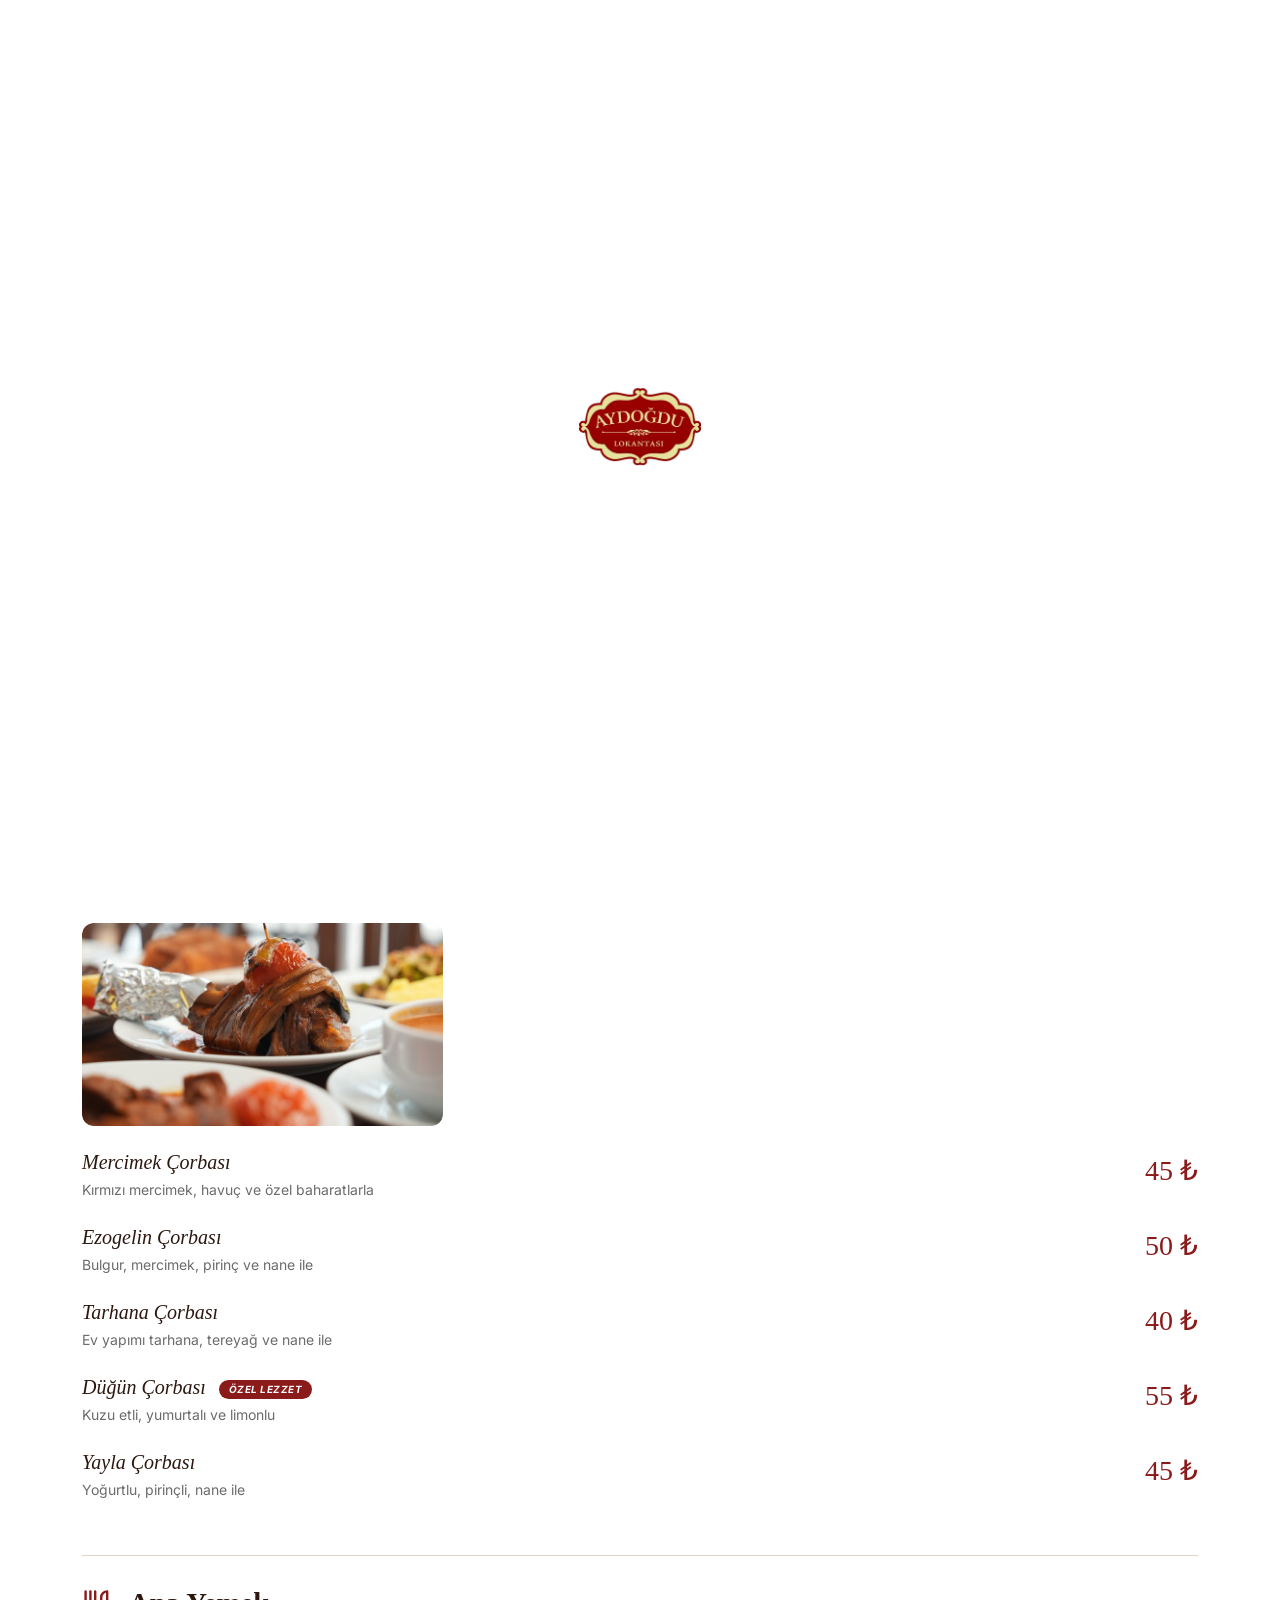
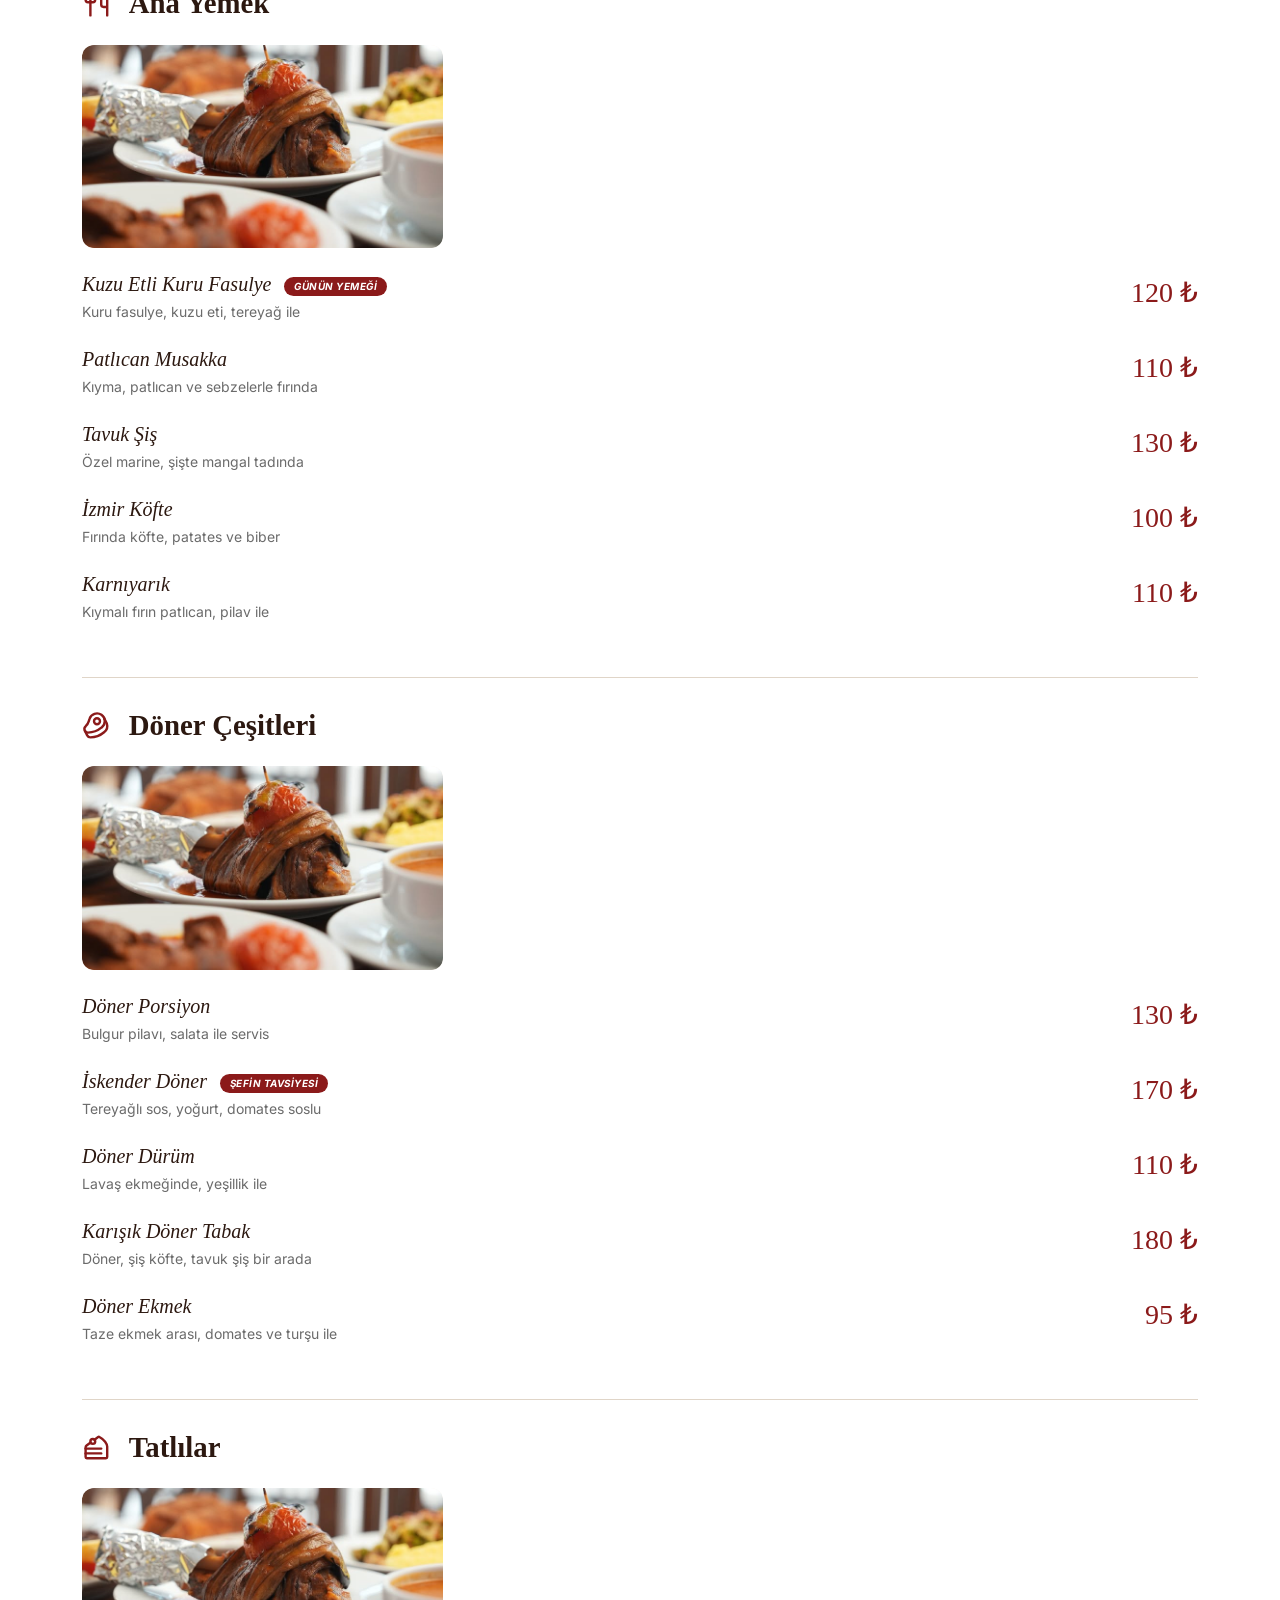
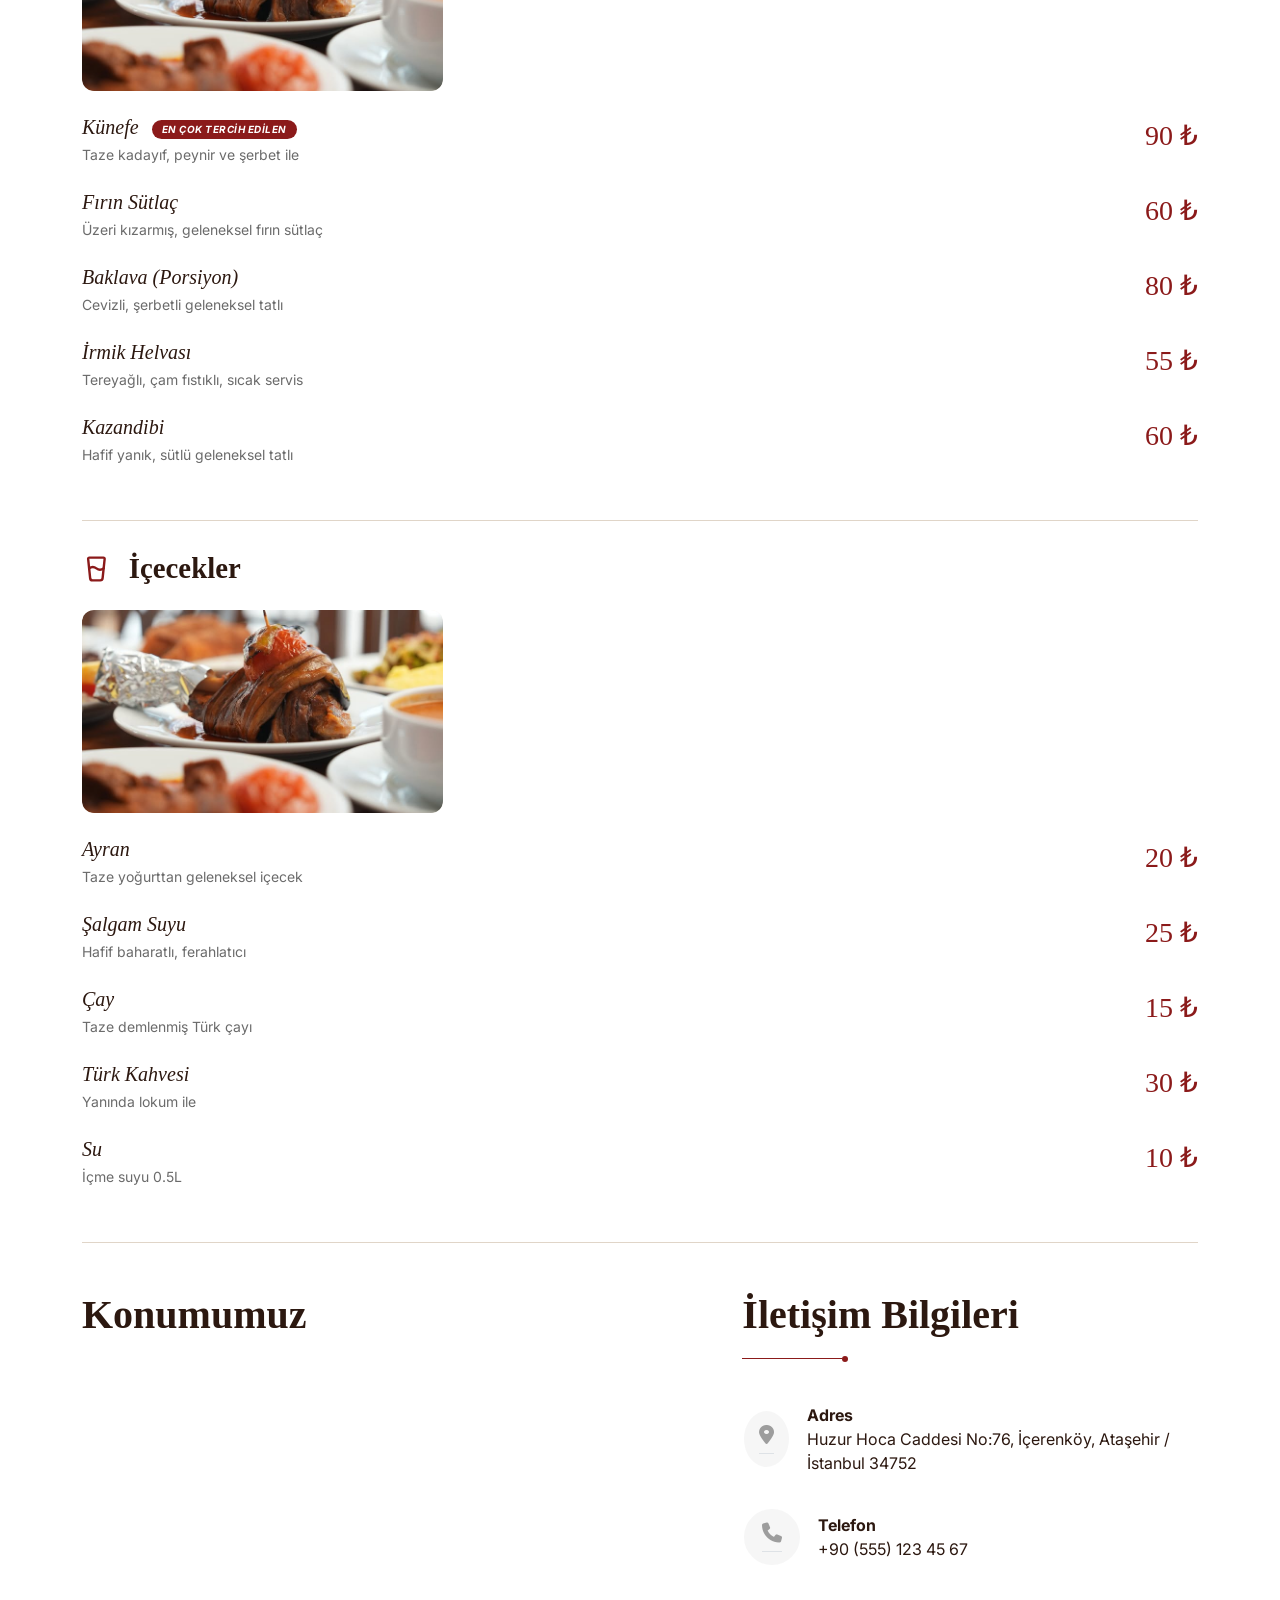
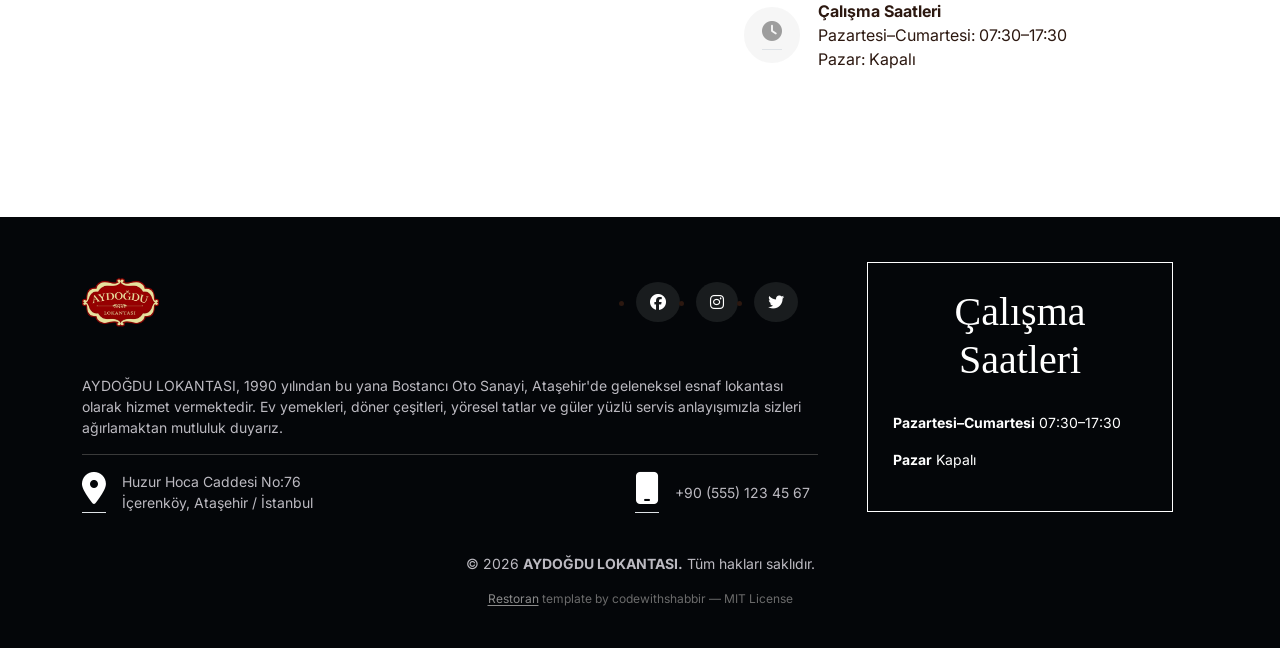
<file: index.html>
<!DOCTYPE html>
<!--
  Original template: Restoran (https://github.com/codewithshabbir/restoran)
  Heavily customized and extended for AYDOĞDU LOKANTASI.
-->
<html lang="tr">
  <head>
    <meta charset="utf-8" />
    <meta name="viewport" content="width=device-width, initial-scale=1" />
    <meta http-equiv="Cache-Control" content="no-cache, no-store, must-revalidate">
    <meta http-equiv="Pragma" content="no-cache">
    <meta http-equiv="Expires" content="0">
    <link rel="icon" type="image/png" href="./assets/images/logo.png">
    <title>AYDOĞDU LOKANTASI | Geleneksel Esnaf Lokantası</title>
    <meta name="description" content="AYDOĞDU LOKANTASI - Bostancı Oto Sanayi, Ataşehir'de geleneksel esnaf lokantası. Çorba, ana yemek, döner ve tatlı çeşitleri.">
    <link rel="stylesheet" href="https://cdnjs.cloudflare.com/ajax/libs/font-awesome/6.6.0/css/all.min.css"
      integrity="sha512-Kc323vGBEqzTmouAECnVceyQqyqdsSiqLQISBL29aUW4U/M7pSPA/gEUZQqv1cwx4OnYxTxve5UMg5GT6L4JJg=="
      crossorigin="anonymous" referrerpolicy="no-referrer" />
    <link href="https://cdn.jsdelivr.net/npm/bootstrap@5.2.3/dist/css/bootstrap.min.css" rel="stylesheet"
      integrity="sha384-rbsA2VBKQhggwzxH7pPCaAqO46MgnOM80zW1RWuH61DGLwZJEdK2Kadq2F9CUG65" crossorigin="anonymous" />
    <link rel="stylesheet" href="./assets/css/style.css?v=2.3" />
    <style>
      header.scrolled .menus > ul > li::after { background-color: var(--text-color-white); }
    </style>
  </head>
  <body>

    <div class="loader">
      <img src="./assets/images/logo.png" alt="AYDOĞDU" class="loader-logo">
      <div class="loader-dots"><span></span><span></span><span></span></div>
    </div>

    <header>
      <div class="container header my-1 d-none d-lg-flex">
        <div class="logo">
          <a href="#anasayfa">
            <img src="./assets/images/logo.png" alt="AYDOĞDU">
          </a>
        </div>
        <div class="menus">
          <ul class="d-flex mb-0">
              <li class="list-unstyled py-1">
                <a class="text-decoration-none text-uppercase px-3" href="#anasayfa">Ana Sayfa</a>
              </li>
              <li class="list-unstyled py-1">
                <a class="text-decoration-none text-uppercase px-3" href="#menu">Menü</a>
              </li>
              <li class="list-unstyled py-1">
                <a class="text-decoration-none text-uppercase px-3" href="#iletisim">İletişim & Konum</a>
              </li>
          </ul>
        </div>
      </div>

      <div class="d-lg-none mobile-header-grid py-2">
        <div id="hamburger" class="mobile-hamburger">
          <i class="fa fa-2x fa-bars text-white"></i>
        </div>
        <div class="mobile-nav-logo">
          <div class="logo">
            <a href="#anasayfa">
              <img src="./assets/images/logo.png" alt="AYDOĞDU">
            </a>
          </div>
        </div>
        <div class="mobile-header-spacer"></div>
      </div>
      <div class="position-fixed w-auto bg-white h-100 top-0 start-0 px-3" id="mobile-menu">
          <div id="hamburger-cross" class="d-flex justify-content-end align-items-center py-2">
            <i class="fa fa-2x fa-plus me-3"></i>
          </div>
          <div class="menus">
            <ul class="d-flex flex-column ps-2 mb-0 mt-4">
              <li class="list-unstyled py-1">
                <a class="text-dark text-decoration-none text-uppercase p-3" href="#anasayfa">Ana Sayfa</a>
              </li>
              <li class="list-unstyled py-1">
                <a class="text-dark text-decoration-none text-uppercase p-3" href="#menu">Menü</a>
              </li>
              <li class="list-unstyled py-1">
                <a class="text-dark text-decoration-none text-uppercase p-3" href="#iletisim">İletişim & Konum</a>
              </li>
            </ul>
        </div>
      </div>
    </header>

    <main class="contact-page">
      <!-- ===== Ana Sayfa / Hero ===== -->
      <section id="anasayfa" class="banner py-5">
        <div class="banner-video-bg">
          <video autoplay muted loop playsinline class="hero-video-desktop d-none d-md-block">
            <source src="./assets/video/hero.mp4" type="video/mp4">
          </video>
          <video autoplay muted loop playsinline class="hero-video-mobile d-md-none">
            <source src="./assets/video/hero.mp4" type="video/mp4">
          </video>
          <div class="banner-overlay"></div>
        </div>
        <div class="container py-5" style="position:relative;z-index:2;">
          <div class="row">
             <div class="col-lg-7 banner-content">
              <span class="badge-years">1990'dan Beri</span>
              <h1 class="display-2">AYDOĞDU<br>LOKANTASI</h1>
              <p class="hero-subtitle">Bostancı'nın Geleneksel Lezzet Durağı</p>
              <p class="hero-desc">
                1990'dan beri Bostancı Oto Sanayi'de taze günlük malzemelerle hazırladığımız
                ev yemekleri, döner çeşitleri ve yöresel tatlılarımızla hizmetinizdeyiz.
              </p>
              <div class="hero-ctas">
                <div class="book-a-table">
                  <div class="anim-layer"></div>
                  <a href="#menu">Menüyü Keşfet</a>
                </div>
              </div>
            </div>
          </div>
        </div>
      </section>

      <!-- ===== Menü ===== -->
      <section id="menu" class="our-menu pt-5">
        <div class="container">
          <div class="row">
            <div class="section-title text-center">
              <h5>Lezzetlerimiz</h5>
              <h2 class="display-5 fw-bold">Menümüz</h2>
            </div>
          </div>
          </div>
          <!-- Sticky Category Tabs (full width, outside container) -->
          <div class="menu-tabs">
            <a href="#corbalar" class="menu-tab active"><svg class="menu-icon me-2"
  xmlns="http://www.w3.org/2000/svg"
  width="18"
  height="18"
  viewBox="0 0 24 24"
  fill="none"
  stroke="currentColor"
  stroke-width="2"
  stroke-linecap="round"
  stroke-linejoin="round"
>
  <path d="M12 21a9 9 0 0 0 9-9H3a9 9 0 0 0 9 9Z" />
  <path d="M7 21h10" />
  <path d="M19.5 12 22 6" />
  <path d="M16.25 3c.27.1.8.53.75 1.36-.06.83-.93 1.2-1 2.02-.05.78.34 1.24.73 1.62" />
  <path d="M11.25 3c.27.1.8.53.74 1.36-.05.83-.93 1.2-.98 2.02-.06.78.33 1.24.72 1.62" />
  <path d="M6.25 3c.27.1.8.53.75 1.36-.06.83-.93 1.2-1 2.02-.05.78.34 1.24.74 1.62" />
</svg>
Çorbalar</a>
            <a href="#ana-yemek" class="menu-tab"><svg class="menu-icon me-2"
  xmlns="http://www.w3.org/2000/svg"
  width="18"
  height="18"
  viewBox="0 0 24 24"
  fill="none"
  stroke="currentColor"
  stroke-width="2"
  stroke-linecap="round"
  stroke-linejoin="round"
>
  <path d="M3 2v7c0 1.1.9 2 2 2h4a2 2 0 0 0 2-2V2" />
  <path d="M7 2v20" />
  <path d="M21 15V2a5 5 0 0 0-5 5v6c0 1.1.9 2 2 2h3Zm0 0v7" />
</svg>
Ana Yemek</a>
            <a href="#doner" class="menu-tab"><svg class="menu-icon me-2" xmlns="http://www.w3.org/2000/svg" width="18" height="18" viewBox="0 0 24 24" fill="none" stroke="currentColor" stroke-width="2" stroke-linecap="round" stroke-linejoin="round" > <path d="M16.4 13.7A6.5 6.5 0 1 0 6.28 6.6c-1.1 3.13-.78 3.9-3.18 6.08A3 3 0 0 0 5 18c4 0 8.4-1.8 11.4-4.3" /> <path d="m18.5 6 2.19 4.5a6.48 6.48 0 0 1-2.29 7.2C15.4 20.2 11 22 7 22a3 3 0 0 1-2.68-1.66L2.4 16.5" /> <circle cx="12.5" cy="8.5" r="2.5" /> </svg>
Döner</a>
            <a href="#tatlilar" class="menu-tab"><svg class="menu-icon me-2" xmlns="http://www.w3.org/2000/svg" width="18" height="18" viewBox="0 0 24 24" fill="none" stroke="currentColor" stroke-width="2" stroke-linecap="round" stroke-linejoin="round" > <path d="M16 13H3" /> <path d="M16 17H3" /> <path d="m7.2 7.9-3.388 2.5A2 2 0 0 0 3 12.01V20a1 1 0 0 0 1 1h16a1 1 0 0 0 1-1v-8.654c0-2-2.44-6.026-6.44-8.026a1 1 0 0 0-1.082.057L10.4 5.6" /> <circle cx="9" cy="7" r="2" /> </svg>
Tatlılar</a>
            <a href="#icecekler" class="menu-tab"><svg class="menu-icon me-2"
  xmlns="http://www.w3.org/2000/svg"
  width="18"
  height="18"
  viewBox="0 0 24 24"
  fill="none"
  stroke="currentColor"
  stroke-width="2"
  stroke-linecap="round"
  stroke-linejoin="round"
>
  <path d="M5.116 4.104A1 1 0 0 1 6.11 3h11.78a1 1 0 0 1 .994 1.105L17.19 20.21A2 2 0 0 1 15.2 22H8.8a2 2 0 0 1-2-1.79z" />
  <path d="M6 12a5 5 0 0 1 6 0 5 5 0 0 0 6 0" />
</svg>
İçecekler</a>
          </div>

          <div class="container">
          <!-- Çorbalar -->
          <div id="corbalar" class="menu-category">
            <h3 class="menu-category-title"><svg style="color:var(--primary-color);" class="menu-icon me-2"
  xmlns="http://www.w3.org/2000/svg"
  width="18"
  height="18"
  viewBox="0 0 24 24"
  fill="none"
  stroke="currentColor"
  stroke-width="2"
  stroke-linecap="round"
  stroke-linejoin="round"
>
  <path d="M12 21a9 9 0 0 0 9-9H3a9 9 0 0 0 9 9Z" />
  <path d="M7 21h10" />
  <path d="M19.5 12 22 6" />
  <path d="M16.25 3c.27.1.8.53.75 1.36-.06.83-.93 1.2-1 2.02-.05.78.34 1.24.73 1.62" />
  <path d="M11.25 3c.27.1.8.53.74 1.36-.05.83-.93 1.2-.98 2.02-.06.78.33 1.24.72 1.62" />
  <path d="M6.25 3c.27.1.8.53.75 1.36-.06.83-.93 1.2-1 2.02-.05.78.34 1.24.74 1.62" />
</svg>
Çorbalar</h3>
            <div class="row g-3 mb-4">
              <div class="col-12 col-lg-4">
                <div class="food-placeholder">
                  <img src="./ana_yemek.jpg" alt="Çorbalar" loading="lazy">
                </div>
              </div>
            </div>
            <div class="item-wrapper d-flex justify-content-between">
              <div class="item-left"><h5>Mercimek Çorbası</h5><p>Kırmızı mercimek, havuç ve özel baharatlarla</p></div>
              <div class="item-right"><span class="item-price">45<span class="price-symbol">₺</span></span></div>
            </div>
            <div class="item-wrapper d-flex justify-content-between">
              <div class="item-left"><h5>Ezogelin Çorbası</h5><p>Bulgur, mercimek, pirinç ve nane ile</p></div>
              <div class="item-right"><span class="item-price">50<span class="price-symbol">₺</span></span></div>
            </div>
            <div class="item-wrapper d-flex justify-content-between">
              <div class="item-left"><h5>Tarhana Çorbası</h5><p>Ev yapımı tarhana, tereyağ ve nane ile</p></div>
              <div class="item-right"><span class="item-price">40<span class="price-symbol">₺</span></span></div>
            </div>
            <div class="item-wrapper d-flex justify-content-between">
              <div class="item-left"><h5>Düğün Çorbası <span class="featured-badge">Özel Lezzet</span></h5><p>Kuzu etli, yumurtalı ve limonlu</p></div>
              <div class="item-right"><span class="item-price">55<span class="price-symbol">₺</span></span></div>
            </div>
            <div class="item-wrapper d-flex justify-content-between">
              <div class="item-left"><h5>Yayla Çorbası</h5><p>Yoğurtlu, pirinçli, nane ile</p></div>
              <div class="item-right"><span class="item-price">45<span class="price-symbol">₺</span></span></div>
            </div>
          </div>

          <!-- Ana Yemek -->
          <div id="ana-yemek" class="menu-category">
            <h3 class="menu-category-title"><svg style="color:var(--primary-color);" class="menu-icon me-2"
  xmlns="http://www.w3.org/2000/svg"
  width="18"
  height="18"
  viewBox="0 0 24 24"
  fill="none"
  stroke="currentColor"
  stroke-width="2"
  stroke-linecap="round"
  stroke-linejoin="round"
>
  <path d="M3 2v7c0 1.1.9 2 2 2h4a2 2 0 0 0 2-2V2" />
  <path d="M7 2v20" />
  <path d="M21 15V2a5 5 0 0 0-5 5v6c0 1.1.9 2 2 2h3Zm0 0v7" />
</svg>
Ana Yemek</h3>
            <div class="row g-3 mb-4">
              <div class="col-12 col-lg-4">
                <div class="food-placeholder">
                  <img src="./ana_yemek.jpg" alt="Ana Yemek" loading="lazy">
                </div>
              </div>
            </div>
            <div class="item-wrapper d-flex justify-content-between">
              <div class="item-left"><h5>Kuzu Etli Kuru Fasulye <span class="featured-badge">Günün Yemeği</span></h5><p>Kuru fasulye, kuzu eti, tereyağ ile</p></div>
              <div class="item-right"><span class="item-price">120<span class="price-symbol">₺</span></span></div>
            </div>
            <div class="item-wrapper d-flex justify-content-between">
              <div class="item-left"><h5>Patlıcan Musakka</h5><p>Kıyma, patlıcan ve sebzelerle fırında</p></div>
              <div class="item-right"><span class="item-price">110<span class="price-symbol">₺</span></span></div>
            </div>
            <div class="item-wrapper d-flex justify-content-between">
              <div class="item-left"><h5>Tavuk Şiş</h5><p>Özel marine, şişte mangal tadında</p></div>
              <div class="item-right"><span class="item-price">130<span class="price-symbol">₺</span></span></div>
            </div>
            <div class="item-wrapper d-flex justify-content-between">
              <div class="item-left"><h5>İzmir Köfte</h5><p>Fırında köfte, patates ve biber</p></div>
              <div class="item-right"><span class="item-price">100<span class="price-symbol">₺</span></span></div>
            </div>
            <div class="item-wrapper d-flex justify-content-between">
              <div class="item-left"><h5>Karnıyarık</h5><p>Kıymalı fırın patlıcan, pilav ile</p></div>
              <div class="item-right"><span class="item-price">110<span class="price-symbol">₺</span></span></div>
            </div>
          </div>

          <!-- Döner -->
          <div id="doner" class="menu-category">
            <h3 class="menu-category-title"><svg class="menu-icon me-2" style="color:var(--primary-color);" xmlns="http://www.w3.org/2000/svg" width="18" height="18" viewBox="0 0 24 24" fill="none" stroke="currentColor" stroke-width="2" stroke-linecap="round" stroke-linejoin="round" > <path d="M16.4 13.7A6.5 6.5 0 1 0 6.28 6.6c-1.1 3.13-.78 3.9-3.18 6.08A3 3 0 0 0 5 18c4 0 8.4-1.8 11.4-4.3" /> <path d="m18.5 6 2.19 4.5a6.48 6.48 0 0 1-2.29 7.2C15.4 20.2 11 22 7 22a3 3 0 0 1-2.68-1.66L2.4 16.5" /> <circle cx="12.5" cy="8.5" r="2.5" /> </svg>
Döner Çeşitleri</h3>
            <div class="row g-3 mb-4">
              <div class="col-12 col-lg-4">
                <div class="food-placeholder">
                  <img src="./ana_yemek.jpg" alt="Döner" loading="lazy">
                </div>
              </div>
            </div>
            <div class="item-wrapper d-flex justify-content-between">
              <div class="item-left"><h5>Döner Porsiyon</h5><p>Bulgur pilavı, salata ile servis</p></div>
              <div class="item-right"><span class="item-price">130<span class="price-symbol">₺</span></span></div>
            </div>
            <div class="item-wrapper d-flex justify-content-between">
              <div class="item-left"><h5>İskender Döner <span class="featured-badge">Şefin Tavsiyesi</span></h5><p>Tereyağlı sos, yoğurt, domates soslu</p></div>
              <div class="item-right"><span class="item-price">170<span class="price-symbol">₺</span></span></div>
            </div>
            <div class="item-wrapper d-flex justify-content-between">
              <div class="item-left"><h5>Döner Dürüm</h5><p>Lavaş ekmeğinde, yeşillik ile</p></div>
              <div class="item-right"><span class="item-price">110<span class="price-symbol">₺</span></span></div>
            </div>
            <div class="item-wrapper d-flex justify-content-between">
              <div class="item-left"><h5>Karışık Döner Tabak</h5><p>Döner, şiş köfte, tavuk şiş bir arada</p></div>
              <div class="item-right"><span class="item-price">180<span class="price-symbol">₺</span></span></div>
            </div>
            <div class="item-wrapper d-flex justify-content-between">
              <div class="item-left"><h5>Döner Ekmek</h5><p>Taze ekmek arası, domates ve turşu ile</p></div>
              <div class="item-right"><span class="item-price">95<span class="price-symbol">₺</span></span></div>
            </div>
          </div>

          <!-- Tatlılar -->
          <div id="tatlilar" class="menu-category">
            <h3 class="menu-category-title"><svg class="menu-icon me-2" style="color:var(--primary-color);" xmlns="http://www.w3.org/2000/svg" width="18" height="18" viewBox="0 0 24 24" fill="none" stroke="currentColor" stroke-width="2" stroke-linecap="round" stroke-linejoin="round" > <path d="M16 13H3" /> <path d="M16 17H3" /> <path d="m7.2 7.9-3.388 2.5A2 2 0 0 0 3 12.01V20a1 1 0 0 0 1 1h16a1 1 0 0 0 1-1v-8.654c0-2-2.44-6.026-6.44-8.026a1 1 0 0 0-1.082.057L10.4 5.6" /> <circle cx="9" cy="7" r="2" /> </svg>
Tatlılar</h3>
            <div class="row g-3 mb-4">
              <div class="col-12 col-lg-4">
                <div class="food-placeholder">
                  <img src="./ana_yemek.jpg" alt="Tatlılar" loading="lazy">
                </div>
              </div>
            </div>
            <div class="item-wrapper d-flex justify-content-between">
              <div class="item-left"><h5>Künefe <span class="featured-badge">En Çok Tercih Edilen</span></h5><p>Taze kadayıf, peynir ve şerbet ile</p></div>
              <div class="item-right"><span class="item-price">90<span class="price-symbol">₺</span></span></div>
            </div>
            <div class="item-wrapper d-flex justify-content-between">
              <div class="item-left"><h5>Fırın Sütlaç</h5><p>Üzeri kızarmış, geleneksel fırın sütlaç</p></div>
              <div class="item-right"><span class="item-price">60<span class="price-symbol">₺</span></span></div>
            </div>
            <div class="item-wrapper d-flex justify-content-between">
              <div class="item-left"><h5>Baklava (Porsiyon)</h5><p>Cevizli, şerbetli geleneksel tatlı</p></div>
              <div class="item-right"><span class="item-price">80<span class="price-symbol">₺</span></span></div>
            </div>
            <div class="item-wrapper d-flex justify-content-between">
              <div class="item-left"><h5>İrmik Helvası</h5><p>Tereyağlı, çam fıstıklı, sıcak servis</p></div>
              <div class="item-right"><span class="item-price">55<span class="price-symbol">₺</span></span></div>
            </div>
            <div class="item-wrapper d-flex justify-content-between">
              <div class="item-left"><h5>Kazandibi</h5><p>Hafif yanık, sütlü geleneksel tatlı</p></div>
              <div class="item-right"><span class="item-price">60<span class="price-symbol">₺</span></span></div>
            </div>
          </div>

          <!-- İçecekler -->
          <div id="icecekler" class="menu-category">
            <h3 class="menu-category-title"><svg style="color:var(--primary-color);" class="menu-icon me-2"
  xmlns="http://www.w3.org/2000/svg"
  width="18"
  height="18"
  viewBox="0 0 24 24"
  fill="none"
  stroke="currentColor"
  stroke-width="2"
  stroke-linecap="round"
  stroke-linejoin="round"
>
  <path d="M5.116 4.104A1 1 0 0 1 6.11 3h11.78a1 1 0 0 1 .994 1.105L17.19 20.21A2 2 0 0 1 15.2 22H8.8a2 2 0 0 1-2-1.79z" />
  <path d="M6 12a5 5 0 0 1 6 0 5 5 0 0 0 6 0" />
</svg>
İçecekler</h3>
            <div class="row g-3 mb-4">
              <div class="col-12 col-lg-4">
                <div class="food-placeholder">
                  <img src="./ana_yemek.jpg" alt="İçecekler" loading="lazy">
                </div>
              </div>
            </div>
            <div class="item-wrapper d-flex justify-content-between">
              <div class="item-left"><h5>Ayran</h5><p>Taze yoğurttan geleneksel içecek</p></div>
              <div class="item-right"><span class="item-price">20<span class="price-symbol">₺</span></span></div>
            </div>
            <div class="item-wrapper d-flex justify-content-between">
              <div class="item-left"><h5>Şalgam Suyu</h5><p>Hafif baharatlı, ferahlatıcı</p></div>
              <div class="item-right"><span class="item-price">25<span class="price-symbol">₺</span></span></div>
            </div>
            <div class="item-wrapper d-flex justify-content-between">
              <div class="item-left"><h5>Çay</h5><p>Taze demlenmiş Türk çayı</p></div>
              <div class="item-right"><span class="item-price">15<span class="price-symbol">₺</span></span></div>
            </div>
            <div class="item-wrapper d-flex justify-content-between">
              <div class="item-left"><h5>Türk Kahvesi</h5><p>Yanında lokum ile</p></div>
              <div class="item-right"><span class="item-price">30<span class="price-symbol">₺</span></span></div>
            </div>
            <div class="item-wrapper d-flex justify-content-between">
              <div class="item-left"><h5>Su</h5><p>İçme suyu 0.5L</p></div>
              <div class="item-right"><span class="item-price">10<span class="price-symbol">₺</span></span></div>
            </div>
          </div>
        </div>
      </section>

      <!-- ===== İletişim & Konum ===== -->
      <section id="iletisim" class="contact-us pt-5 mb-0 pb-5">
        <div class="container">
          <div class="row align-items-start g-3">
            <!-- Map LEFT -->
            <div class="col-lg-7">
              <h2 class="display-6 fw-bold mb-4">Konumumuz</h2>
              <iframe src="https://www.google.com/maps?q=Aydo%C4%9Fdu+2+Lokantas%C4%B1,+%C4%B0stanbul&z=17&output=embed"
                width="100%" height="400" style="border:0;border-radius:8px;" allowfullscreen="" loading="lazy" referrerpolicy="no-referrer-when-downgrade"></iframe>
            </div>
            <!-- Contact Info RIGHT -->
            <div class="col-lg-5">
              <div class="contact-info">
                <h2 class="mb-5 mt-5 mt-lg-0 position-relative display-6 fw-bold">İletişim Bilgileri</h2>
                <div class="d-flex flex-column px-0 justify-content-between">
                  <div class="contact-info-box d-flex align-items-center pe-2 py-3">
                    <div class="contact-icon-box">
                      <i class="fa-solid fa-location-dot border-bottom pb-2"></i>
                    </div>
                    <div class="ps-3">
                      <p class="mb-0">
                        <b>Adres</b><br>
                        <a href="https://maps.app.goo.gl/VTeGeL5wVci3rUmo6" target="_blank" rel="noopener" style="color:inherit;text-decoration:none;">
                          Huzur Hoca Caddesi No:76<br>
                          İçerenköy, Ataşehir / İstanbul 34752
                        </a>
                      </p>
                    </div>
                  </div>
                  <div class="contact-info-box d-flex align-items-center pe-2 py-3">
                    <div class="contact-icon-box">
                      <i class="fa-solid fa-phone border-bottom pb-2"></i>
                    </div>
                    <div class="ps-3">
                      <p class="mb-0">
                        <b>Telefon</b><br>
                        <a href="tel:+905551234567" style="color:inherit;text-decoration:none;">+90 (555) 123 45 67</a>
                      </p>
                    </div>
                  </div>
                  <div class="contact-info-box d-flex align-items-center pe-2 py-3">
                    <div class="contact-icon-box">
                      <i class="fa-solid fa-clock border-bottom pb-2"></i>
                    </div>
                    <div class="ps-3">
                      <p class="mb-0">
                        <b>Çalışma Saatleri</b><br>
                        <span class="contact-hours-list">Pazartesi–Cumartesi: 07:30–17:30<br>Pazar: Kapalı</span>
                      </p>
                    </div>
                  </div>
                </div>
              </div>
            </div>
          </div>
        </div>
      </section>
    </main>

    <a href="tel:+905551234567" id="floating-phone" class="d-lg-none" aria-label="Bizi Arayın">
      <i class="fas fa-phone"></i>
    </a>

    <a href="#" id="back-to-top"><i class="fa-solid fa-angles-up"></i></a>

    <footer>
      <div class="container">
        <div class="row">
          <div class="footer-content col-xl-8 px-4">
            <div class="row">
              <div class="col-lg-6 px-0">
                <div class="logo">
                  <a href="#anasayfa">
                    <img src="./assets/images/logo.png" alt="AYDOĞDU">
                  </a>
                </div>
              </div>
              <div class="col-lg-6 pt-4 pt-lg-0 d-flex align-items-center justify-content-start justify-content-lg-end">
                <div class="social-icons d-flex">
                  <ul class="d-flex mb-0 ps-0">
                    <li class="mx-2"><a class="text-decoration-none text-white" data-social="facebook" href="#"><i class="fab fa-facebook"></i></a></li>
                    <li class="mx-2"><a class="text-decoration-none text-white" data-social="instagram" href="https://www.instagram.com/aydogdulokantasi"><i class="fab fa-instagram"></i></a></li>
                    <li class="mx-2"><a class="text-decoration-none text-white" data-social="twitter" href="#"><i class="fab fa-twitter"></i></a></li>
                  </ul>
                </div>
              </div>
            </div>
            <div class="row pt-5 content-desc">
              <p class="px-0">
                AYDOĞDU LOKANTASI, 1990 yılından bu yana Bostancı Oto Sanayi, Ataşehir'de
                geleneksel esnaf lokantası olarak hizmet vermektedir. Ev yemekleri, döner çeşitleri,
                yöresel tatlar ve güler yüzlü servis anlayışımızla sizleri ağırlamaktan mutluluk duyarız.
              </p>
            </div>
<div class="row">
              <div class="d-flex flex-column flex-lg-row px-0 justify-content-between">
                <div class="location d-flex align-items-center pe-2 py-3">
                  <i class="fa-solid fa-location-dot text-white fa-2x border-bottom pb-2"></i>
                  <div class="ps-3">
                    <p class="mb-0">
                      Huzur Hoca Caddesi No:76<br>
                      İçerenköy, Ataşehir / İstanbul
                    </p>
                  </div>
                </div>
                <div class="location d-flex align-items-center pe-2 py-3">
                  <i class="fa-solid fa-mobile text-white fa-2x border-bottom pb-2"></i>
                  <div class="ps-3">
                      <p class="mb-0">
                        <a href="tel:+905551234567" style="color:inherit;text-decoration:none;">+90 (555) 123 45 67</a>
                      </p>
                  </div>
                </div>
              </div>
            </div>
          </div>
          <div class="col-xl-4">
            <div class="reservation-box">
              <div class="reservation-wrapper">
                <h2>Çalışma Saatleri</h2>
                <div class="reservation-date-time">
                  <p><b>Pazartesi–Cumartesi</b> 07:30–17:30</p>
                  <p><b>Pazar</b> Kapalı</p>
                </div>
              </div>
            </div>
          </div>
        </div>
        <div class="row">
          <p class="text-center pt-4 mt-3 pt-lg-0">&copy; <span id="copyrightCurrentYear"></span> <b>AYDOĞDU LOKANTASI.</b> Tüm hakları saklıdır.</p>
          <p class="text-center mb-0 template-credit"><a href="https://github.com/codewithshabbir/restoran" target="_blank">Restoran</a> template by codewithshabbir &mdash; MIT License</p>
        </div>
      </div>
    </footer>

    <script src="https://cdn.jsdelivr.net/npm/bootstrap@5.2.3/dist/js/bootstrap.bundle.min.js"
      integrity="sha384-kenU1KFdBIe4zVF0s0G1M5b4hcpxyD9F7jL+jjXkk+Q2h455rYXK/7HAuoJl+0I4" crossorigin="anonymous"></script>
    <script src="./assets/js/script.js?v=1.8"></script>
    <script src="./assets/js/render.js?v=1.6"></script>

  </body>
</html>
</file>
<file: assets/css/style.css>
@import url('https://fonts.googleapis.com/css2?family=Inter:wght@300;400;500;600;700;800&display=swap');

/* 
  Original template: Restoran (https://github.com/codewithshabbir/restoran)
  Heavily customized and extended for AYDOĞDU LOKANTASI.
*/

sup { font-size: 0.55em; vertical-align: super; line-height: 0; }

/* Color Variables */
:root {
  --primary-color: #8B1A1A;
  --primary-color-hover: #6B1010;
  --secondary-color: #C9952E;
  --background-color: #FEF9F0;
  --text-color: #2C1810;
  --heading-color: #1A0F0A;
  --border-color: #E0D5C8;
  --text-color-white: #ffffff;
}

/* Applying Fonts and Colors to Elements */
html {
  scroll-behavior: smooth;
  scroll-padding-top: 90px;
  overflow-x: clip;
}

body {
  font-family: "Inter", sans-serif;
  font-weight: 400;
  background-color: var(--text-color-white);
  color: var(--text-color);
}



h1,
h3,
h4,
h6 {
  font-family: "Liberation Serif", "Times New Roman", serif;
  font-weight: 800;
  color: var(--heading-color);
}

h2 {
  font-family: "Liberation Serif", "Times New Roman", serif;
  font-size: 2.5rem;
  font-weight: 800;
}

h5 {
  position: relative;
  display: inline;
  font-family: "Liberation Serif", "Times New Roman", serif;
  font-style: italic;
  color: var(--primary-color);
}

p,
a,
span {
  font-family: "Inter", sans-serif;
  font-weight: 400;
}

button,
.btn {
  font-family: "Liberation Serif", "Times New Roman", serif;
  font-weight: 600;
  background-color: var(--primary-color);
  color: #fff;
  border-color: var(--primary-color);
}

.btn-secondary {
  background-color: var(--secondary-color);
  color: #fff;
  border-color: var(--secondary-color);
}

.header,
.footer,
.navbar {
  background-color: var(--heading-color);
  color: #fff;
  transition: all 0.3s ease-in-out;
}

.card {
  border-color: var(--border-color);
}

.logo {
  font-family: "Liberation Serif", "Times New Roman", serif;
  color: var(--primary-color);
}

.logo img {
  height: clamp(34px, 6vw, 50px);
  width: auto;
}

/* Scrollbar Styles */
body::-webkit-scrollbar-track {
  -webkit-box-shadow: inset 0 0 6px rgba(0, 0, 0, 0.3);
  border-radius: 10px;
  background-color: #f5f5f5;
}

body::-webkit-scrollbar {
  width: 12px;
  background-color: #f5f5f5;
}

body::-webkit-scrollbar-thumb {
  border-radius: 10px;
  -webkit-box-shadow: inset 0 0 6px rgba(0, 0, 0, 0.3);
  background-color: var(--primary-color);
}


/* loader start */

.loader {
  background-color: var(--text-color-white);
  position: fixed;
  width: 100%;
  height: 100vh;
  display: flex;
  justify-content: center;
  align-items: center;
  flex-direction: column;
  z-index: 12;
}

.loader-logo {
  height: 80px;
  width: auto;
  margin-bottom: 24px;
}

.loader-dots span {
  display: inline-block;
  width: 10px;
  height: 10px;
  margin: 0 4px;
  border-radius: 50%;
  background: var(--primary-color);
  animation: dot-bounce 1.4s infinite ease-in-out both;
}

.loader-dots span:nth-child(1) { animation-delay: -0.32s; }
.loader-dots span:nth-child(2) { animation-delay: -0.16s; }
.loader-dots span:nth-child(3) { animation-delay: 0s; }

@keyframes dot-bounce {
  0%, 80%, 100% { transform: scale(0); }
  40% { transform: scale(1); }
}

/* Header Start */

header {
  position: fixed;
  width: 100%;
  padding: 6px 0;
  margin: 0;
  /* background-color: var(--primary-color); */
  box-shadow: 0 2px 8px rgba(0, 0, 0, 0.25);
  -webkit-box-shadow: 0 2px 8px rgba(0, 0, 0, 0.25);
  -moz-box-shadow: 0 2px 8px rgba(0, 0, 0, 0.25);
  z-index: 9;
}
.header {
  display: flex;
  align-items: center;
  justify-content: space-between;
  background-color: transparent;
}

header.scrolled {
  background-color: var(--primary-color);
  transition: 0.3s all linear;
}

.logo h1 {
  font-size: 2.5rem;
  color: var(--text-color-white);
  font-family: "Liberation Serif", "Times New Roman", serif;
  font-weight: 800;
}

.logo a {
  display: flex;
  text-decoration: none;
  color: var(--text-color-white);
}

.logo a i {
  font-size: 40px;
}

.menus > ul {
}

.menus > ul > li {
  position: relative;
}

.menus > ul > li::after {
  content: "";
  position: absolute;
  width: 100%;
  height: 0.17rem;
  background-color: white;
  left: 0;
  bottom: 0;
  transform-origin: 0% 100%;
  transform: scaleX(0);
  transition: transform 0.3s ease;
}

.menus > ul > li:hover::after {
  transform: scaleX(1);
}

.menus > ul > li > a {
  font-family: "Inter", sans-serif;
  color: var(--text-color-white);
}

.icons > a > i {
  font-size: 18px;
  color: var(--text-color-white);
}

/* Header End */

/* Mobile Header Start */

/* Mobile Header Start */
#hamburger {
  cursor: pointer;
}

#hamburger-cross {
  box-shadow: 0 0 45px rgba(0, 0, 0, 0.08);
  -webkit-box-shadow: 0 0 45px rgba(0, 0, 0, 0.08);
  -moz-box-shadow: 0 0 45px rgba(0, 0, 0, 0.08);
}

#hamburger-cross i {
  cursor: pointer;
  transform: rotate(45deg);
}

.menus > ul > li::after {
  background-color: var(--primary-color);
}
#mobile-menu {
  transition: 0.6s all ease-in-out;
  transform: translateX(-100%);
}

.mobile-nav-logo > .logo > a > h1,
.mobile-nav-logo > .logo > a > i {
  font-size: 24px;
}

.mobile-header-grid {
  display: grid;
  grid-template-columns: 1fr auto 1fr;
  align-items: center;
}
.mobile-hamburger {
  justify-self: start;
  padding-left: 12px;
}
.mobile-nav-logo {
  justify-self: center;
}
.mobile-header-spacer {
  justify-self: end;
}

/* Mobile Header End*/

/* Banner Start */
.banner {
  background: linear-gradient(160deg, #5C0E0E 0%, #8B1A1A 50%, #6B1010 100%);
  width: 100%;
  position: relative;
  overflow: hidden;
}

.banner-video-bg {
  display: block;
  position: absolute;
  inset: 0;
  z-index: 0;
}

.banner-video-bg video {
  width: 100%;
  height: 100%;
  object-fit: cover;
  display: block;
}

.banner-overlay {
  display: block;
  position: absolute;
  inset: 0;
  background: rgba(0,0,0,0.55);
  z-index: 1;
  pointer-events: none;
}


.banner-content {
  z-index: 2;
}

.banner-content h1 {
  font-weight: 800;
  line-height: 1.2;
  color: var(--text-color-white);
}

.banner-content p {
  color: var(--text-color-white);
}

.badge-years {
  display: inline-block;
  background: rgba(255,255,255,0.15);
  border: 1px solid rgba(255,255,255,0.25);
  color: #fff;
  font-size: 0.78rem;
  font-weight: 600;
  text-transform: uppercase;
  letter-spacing: 1px;
  padding: 5px 14px;
  border-radius: 50px;
  margin-bottom: 12px;
}

.hero-subtitle {
  font-family: "Liberation Serif", "Times New Roman", serif;
  font-size: 1.3rem;
  font-style: italic;
  color: rgba(255,255,255,0.85) !important;
  margin-bottom: 16px;
}

.hero-desc {
  font-size: 1.05rem !important;
  line-height: 1.6;
  color: rgba(255,255,255,0.9) !important;
  max-width: 580px;
  margin-bottom: 20px;
}

.hero-ctas {
  margin-top: 8px;
}

@media (max-width: 767.98px) {
  .banner {
    padding: 0 !important;
  }
  .banner > .container {
    padding-top: 6rem !important;
    padding-bottom: 3rem !important;
    z-index: 2;
  }
  .banner-content {
    z-index: 2;
    padding-left: 12px;
    padding-right: 12px;
  }
  .banner-content h1 {
    font-size: 2.6rem;
  }
  .hero-subtitle {
    font-size: 1.05rem;
  }
  .hero-desc {
    font-size: 0.92rem !important;
  }
  .badge-years {
    font-size: 0.7rem;
  }
}

/* book-a-table button start*/

.book-a-table {
  background-color: var(--primary-color);
  text-align: center;
  border-radius: 50px;
  position: relative;
  display: inline-block;
  overflow: hidden;
  cursor: pointer;
}

.book-a-table > .anim-layer {
  position: absolute;
  top: 0;
  right: 0;
  width: 0;
  height: 100%;
  background-color: white;
  transition: width 0.3s ease, right 0.3s ease;
}

.book-a-table:hover > .anim-layer {
  width: 100%;
  left: 0;
  right: auto;
}

.book-a-table:hover a {
  color: #141214;
}

.book-a-table a {
  display: block;
  font-size: 0.95rem;
  font-family: "Inter", sans-serif;
  font-weight: 600;
  text-transform: uppercase;
  padding: 14px 24px;
  color: white;
  text-decoration: none;
  position: relative;
  z-index: 1;
  letter-spacing: 0.5px;
}

/* book-a-table button end */

/* Our Menu Slider Start */
.our-menu .section-title h5 {
  position: relative;
}

.our-menu .section-title h5::before,
.our-menu .section-title h5::after {
  position: absolute;
  content: "";
  width: 45px;
  height: 2px;
  top: 50%;
  right: -55px;
  margin-top: -1px;
  background: var(--primary-color);
}

.our-menu .section-title h5::before {
  left: -55px;
}

.our-menu .item-wrapper {
  display: flex;
  justify-content: space-between;
  align-items: flex-start;
  gap: 16px;
  margin-bottom: 25px;
}

.our-menu .item-wrapper .item-left {
  flex: 1;
  min-width: 0;
}

.our-menu .item-wrapper .item-left h5 {
  color: var(--text-color);
  margin-bottom: 2px;
}

.our-menu .item-wrapper .item-left p {
  font-size: 14px;
  padding-top: 4px;
  color: #6b6b6b;
  margin-bottom: 0;
}

.our-menu .item-wrapper .item-right .item-price {
  color: var(--primary-color);
  font-family: "Liberation Serif", "Times New Roman", serif;
  font-size: clamp(22px, 2.5vw, 28px);
}

.our-menu .item-wrapper .item-right .price-symbol {
  font-size: 0.7em;
  margin-left: 2px;
}

.slider-indicators-wrapper .slide-arrow.prev-arrow,
.slider-indicators-wrapper .slide-arrow.next-arrow {
  position: absolute;
  top: 48%;
  width: auto;
  font-size: 16px;
  color: var(--text-color-white);
  border: 2px solid #ededed;
  border-radius: 50%;
  padding: 10px 22px;
  line-height: 36px;
  text-align: center;
  z-index: 1;
}

.slider-indicators-wrapper .slide-arrow.next-arrow {
  right: 30px;
}
.slider-indicators-wrapper .slide-arrow.prev-arrow {
  left: 30px;
}

/* Food Placeholder */
.food-placeholder {
  background: var(--background-color);
  border-radius: 12px;
  overflow: hidden;
  aspect-ratio: 16 / 9;
}

.food-placeholder img {
  width: 100%;
  height: 100%;
  object-fit: cover;
  border-radius: 10px;
}

.food-placeholder-lg {
  aspect-ratio: 21 / 9;
}

.food-placeholder-sm {
  aspect-ratio: 1 / 1;
  border-radius: 50%;
  width: 80px;
}

.menu-icon {
  display: inline-block;
  width: 18px;
  height: 18px;
  vertical-align: middle;
  line-height: 1;
}

.menu-category-title .menu-icon {
  height: 1em;
  width: auto;
}

.menu-icon svg {
  width: 100%;
  height: 100%;
  fill: none;
  stroke: currentColor;
  stroke-width: 2;
  stroke-linecap: round;
  stroke-linejoin: round;
  display: block;
}

/* Featured Badge */
.featured-badge {
  display: inline-block;
  font-size: 0.62rem;
  font-weight: 700;
  text-transform: uppercase;
  letter-spacing: 0.5px;
  color: #fff;
  background: var(--primary-color);
  padding: 2px 10px;
  border-radius: 50px;
  margin-left: 8px;
  vertical-align: middle;
  font-family: "Inter", sans-serif;
  line-height: 1.5;
}

.featured-badge-alt {
  background: var(--secondary-color);
}

/* Menu Category padding */
.menu-category {
  scroll-margin-top: 160px;
  padding: 30px 0;
  border-bottom: 1px solid var(--border-color);
}

.menu-category:last-child {
  margin-bottom: 0;
}

@media (max-width: 768px) {
  .menu-category {
    padding: 20px 14px;
  }
}

/* Sticky Menu Tabs */
.menu-tabs {
  position: sticky;
  z-index: 8;
  display: flex;
  justify-content: center;
  gap: 10px;
  padding: 16px 24px;
  background: var(--text-color-white);
  flex-wrap: wrap;
  transition: box-shadow 0.3s ease;
}
.menu-tabs.is-sticky {
  box-shadow: 0 2px 12px rgba(0,0,0,0.08);
}
.menu-tab {
  display: inline-flex;
  align-items: center;
  justify-content: center;
  padding: 10px 22px;
  border-radius: 50px;
  text-decoration: none;
  font-family: "Inter", sans-serif;
  font-weight: 500;
  font-size: 0.9rem;
  color: var(--text-color);
  background: var(--text-color-white);
  border: 1px solid var(--border-color);
  transition: all 0.25s ease;
}
.menu-tab:focus {
  outline: none;
  background: var(--text-color-white);
  color: var(--text-color);
  border-color: var(--border-color);
}

.menu-tab:hover,
.menu-tab.active {
  background: var(--primary-color);
  color: var(--text-color-white);
  border-color: var(--primary-color);
}

@media (hover: none) {
  .menu-tab:hover {
    background: var(--text-color-white);
    color: var(--text-color);
    border-color: var(--border-color);
  }
}

.menu-tabs .menu-tab.active {
  background: var(--primary-color);
  color: var(--text-color-white);
  border-color: var(--primary-color);
}
.menu-category-title {
  font-family: "Liberation Serif", "Times New Roman", serif;
  font-size: 1.8rem;
  font-weight: 700;
  margin-bottom: 24px;
  color: var(--text-color);
  display: flex;
  align-items: center;
  gap: 10px;
}
@media (max-width: 768px) {
  .menu-tabs {
    gap: 6px;
    padding: 10px 12px;
  }
  .menu-tab {
    padding: 8px 12px;
    font-size: 0.76rem;
    min-width: 0;
    justify-content: center;
    text-align: center;
  }
  .menu-category { scroll-margin-top: 130px; }
}

/* floating phone start */

#floating-phone {
  position: fixed;
  bottom: 20px;
  left: 20px;
  width: 56px;
  height: 56px;
  background: var(--primary-color);
  color: #fff;
  border-radius: 50%;
  display: flex;
  align-items: center;
  justify-content: center;
  font-size: 22px;
  box-shadow: 0 4px 15px rgba(0,0,0,0.3);
  z-index: 10;
  text-decoration: none;
  transition: transform 0.2s ease;
}

#floating-phone:hover {
  transform: scale(1.08);
}

@media (min-width: 992px) {
  #floating-phone {
    display: none;
  }
}

/* back to top start */

#back-to-top {
  position: fixed;
  bottom: 20px;  
  right: 20px;
  display: none;
  justify-content: center;
  align-items: center;
  width: 50px;
  height: 50px;
  background-color: var(--primary-color);
  text-decoration: none;
  font-size: 20px;
  border-radius: 50%;
  box-shadow: 0 0 10px rgba(0, 0, 0, 0.4);
}

#back-to-top i{
  color: white;
  transition: all 0.3s ease-out;
}

#back-to-top:hover i {
  transform: translateY(-4px);
}

@media (hover: none) {
  #back-to-top:hover i {
    transform: none;
  }
}

/* start footer */

footer {
  /* overflow-x: hidden; */
  padding-top: 60px;
  padding-bottom: 40px;
  background-color: #040609;
}

footer .social-icons a {
  background-color: #191c1e;
  border-radius: 50%;
  text-align: center;
  padding: 10px 14px;
  transition: all 0.3s ease-in-out;
}

footer .social-icons a:hover {
  background-color: var(--primary-color);
}

footer .footer-content .content-desc {
  border-bottom: 1px solid #3a3a3a;
}

footer p {
  font-size: 14px;
  color: #bcbac1;
}

.reservation-box {
  margin-top: -40px;
  padding: 25px;
}

.reservation-box .reservation-wrapper {
  padding: 25px;
  border: var(--text-color-white) 1px solid;
}

.reservation-box .reservation-wrapper h2 {
  font-family: "Liberation Serif", "Times New Roman", serif;
  font-weight: 300;
  padding-bottom: 20px;
  color: white;
  text-align: center;
}

.reservation-box .reservation-wrapper p {
  color: white;
}

@media screen and (max-width: 1200px) {
  .reservation-box {
    margin-top: 20px;
  }

  .reservation-date-time {
    text-align: center;
  }
}

.template-credit {
  font-size: 12px;
  color: #6b6b6b;
}
.template-credit a {
  color: #8b8b8b;
  text-decoration: underline;
  text-underline-offset: 2px;
}
.template-credit a:hover {
  color: #bcbac1;
}

.contact-page .contact-us .contact-info .contact-info-box .contact-icon-box {
  width: 60px;
  height: 60px;
  display: flex;
  justify-content: center;
  align-items: center;
  border-radius: 50%;
  background-color: #f6f6f6;
  color: #9d9d9d;
  border: 2px solid white;
  transition: all 0.2s linear;
}

.contact-page .contact-us .contact-info .contact-info-box i {
  font-size: 20px;
}

.contact-info h2::before {
  content: "";
  position: absolute;
  width: 100px;
  height: 1px;
  bottom: -20px;
  background-color: var(--primary-color);
}

.contact-info h2::after {
  content: "";
  position: absolute;
  width: 6px;
  height: 6px;
  background-color: var(--primary-color);
  bottom: -22.4px;
  border-radius: 50%;
  left: 100px;
}
</file>
